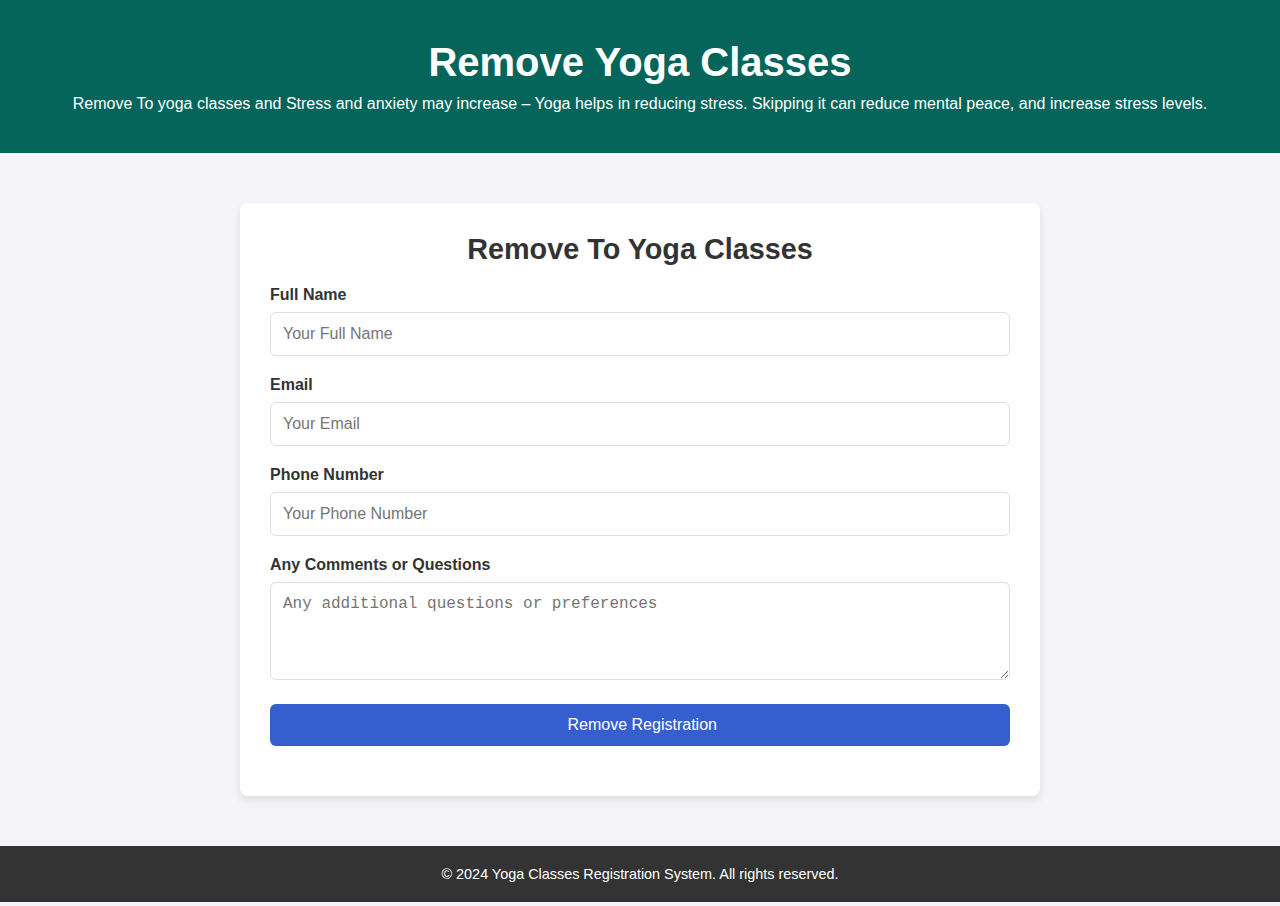
<file: deregister.html>
<!DOCTYPE html>
<html lang="en">
<head>
    <meta charset="UTF-8">
    <meta name="viewport" content="width=device-width, initial-scale=1.0">
    <title>Yoga Classes Registration</title>
    <style>
        * {
            margin: 0;
            padding: 0;
            box-sizing: border-box;
        }

        body {
            font-family: Arial, sans-serif;
            background-color: #f4f4f9;
            color: #333;
        }

        header {
            background-color: #05655b;
            color: #fff;
            text-align: center;
            padding: 40px 0;
        }

        header h1 {
            font-size: 2.5rem;
            margin-bottom: 10px;
        }

        .form-container {
            max-width: 800px;
            margin: 50px auto;
            background-color: #fff;
            padding: 30px;
            border-radius: 8px;
            box-shadow: 0 4px 10px rgba(0, 0, 0, 0.1);
        }

        .form-container h2 {
            font-size: 1.8rem;
            text-align: center;
            margin-bottom: 20px;
        }

        .form-container label {
            font-weight: bold;
            margin-bottom: 8px;
            display: block;
        }

        .form-container input,
        .form-container select,
        .form-container textarea {
            width: 100%;
            padding: 12px;
            margin-bottom: 20px;
            border: 1px solid #ddd;
            border-radius: 6px;
            font-size: 1rem;
        }

        .form-container input[type="submit"] {
            background-color: #355ecf;
            color: white;
            border: none;
            cursor: pointer;
        }

        .form-container input[type="submit"]:hover {
            background-color: #4f73df;
        }

        footer {
            background-color: #333;
            color: #fff;
            padding: 20px;
            text-align: center;
        }

        footer p {
            font-size: 0.9rem;
        }
    </style>
</head>
<body>

    <header>
        <h1> Remove Yoga Classes</h1>
        <p> Remove To  yoga classes and Stress and anxiety may increase – Yoga helps in reducing stress. Skipping it can reduce mental peace, and increase stress levels.</p>
    </header>

    <div class="form-container">
        <h2> Remove  To Yoga Classes</h2>
        <form action="deregister.php" method="POST">
            <label for="name">Full Name</label>
            <input type="text" id="name" name="name" placeholder="Your Full Name" required>

            <label for="email">Email</label>
            <input type="email" id="email" name="email" placeholder="Your Email" required>

            <label for="phone">Phone Number</label>
            <input type="tel" id="phone" name="phone" placeholder="Your Phone Number" required>

            <label for="comments">Any Comments or Questions</label>
            <textarea id="comments" name="comments" rows="4" placeholder="Any additional questions or preferences"></textarea>

            <input type="submit" value=" Remove Registration">
        </form>
    </div>

    <footer>
        <p>© 2024 Yoga Classes Registration System. All rights reserved.</p>
    </footer>

</body>
</html>
</file>
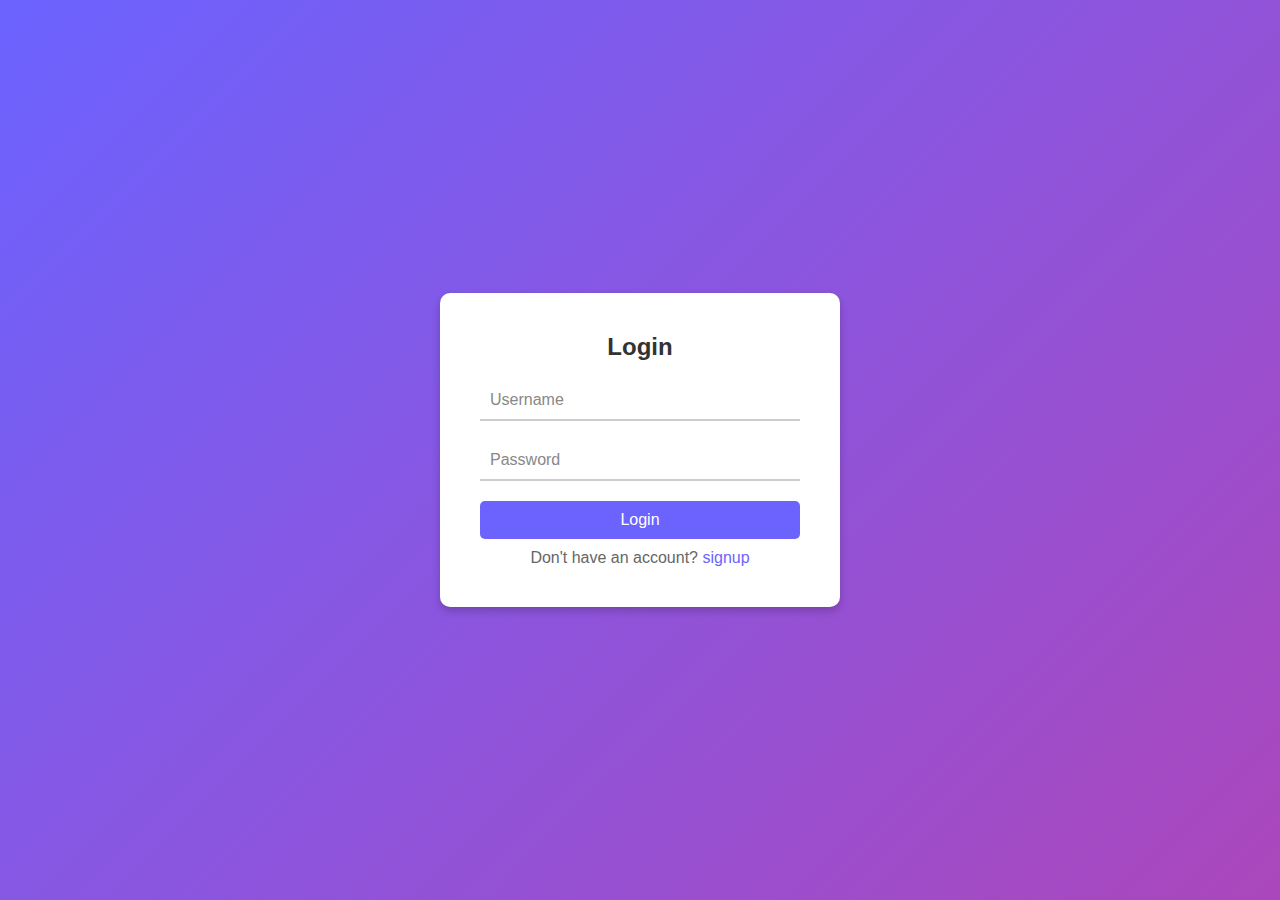
<file: login.html>
<!DOCTYPE html>
<html lang="en">
<head>
    <meta charset="UTF-8">
    <meta name="viewport" content="width=device-width, initial-scale=1.0">
    <title>Login Page</title>
    <style>* {
        margin: 0;
        padding: 0;
        box-sizing: border-box;
        font-family: Arial, sans-serif;
    }
    
    body {
        display: flex;
        justify-content: center;
        align-items: center;
        height: 100vh;
        background: linear-gradient(135deg, #6c63ff, #ab47bc);
    }
    
    .login-container {
        width: 100%;
        max-width: 400px;
        padding: 40px;
        background-color: #fff;
        border-radius: 10px;
        box-shadow: 0 4px 8px rgba(0, 0, 0, 0.2);
        text-align: center;
    }
    
    h2 {
        color: #333;
        margin-bottom: 20px;
    }
    
    .input-box {
        position: relative;
        margin-bottom: 20px;
    }
    
    .input-box input {
        width: 100%;
        padding: 10px;
        font-size: 16px;
        border: none;
        border-bottom: 2px solid #ccc;
        outline: none;
        background: none;
        transition: border-color 0.3s;
    }
    
    .input-box label {
        position: absolute;
        top: 10px;
        left: 10px;
        font-size: 16px;
        color: #888;
        pointer-events: none;
        transition: 0.3s;
    }
    
    .input-box input:focus {
        border-color: #6c63ff;
    }
    
    .input-box input:focus + label,
    .input-box input:valid + label {
        top: -18px;
        left: 0;
        color: #6c63ff;
        font-size: 14px;
    }
    
    .login-btn {
        width: 100%;
        padding: 10px;
        font-size: 16px;
        color: #fff;
        background-color: #6c63ff;
        border: none;
        border-radius: 5px;
        cursor: pointer;
        transition: background-color 0.3s;
    }
    
    .login-btn:hover {
        background-color: #574b90;
    }
    
    .signup-text {
        margin-top: 10px;
        color: #666;
    }
    
    .signup-text a {
        color: #6c63ff;
        text-decoration: none;
    }
    
    .signup-text a:hover {
        text-decoration: underline;
    }
    </style>
    <!-- <link rel="stylesheet" href="php.css"> -->
    <!-- <link rel="stylesheet" href="styles.css"> -->
</head>
<body>
    <div class="login-container">
        <h2>Login</h2>
        <form action="login.php" method="post">
            <div class="input-box">
                <input name="email" type="text" required>
                <label>Username</label>
            </div>
            <div class="input-box">
                <input name="password" type="password" required>
                <label>Password</label>
            </div>
            <button type="submit" class="login-btn">Login</button>
                

            <p class="signup-text">Don't have an account? <a href="signup.html">signup</a></p>
            <!-- <p class="signup-text">Don't have an account? <a href="appointment.html">book</a></p> -->
        </form>
    </div>
</body>
</html>
</file>
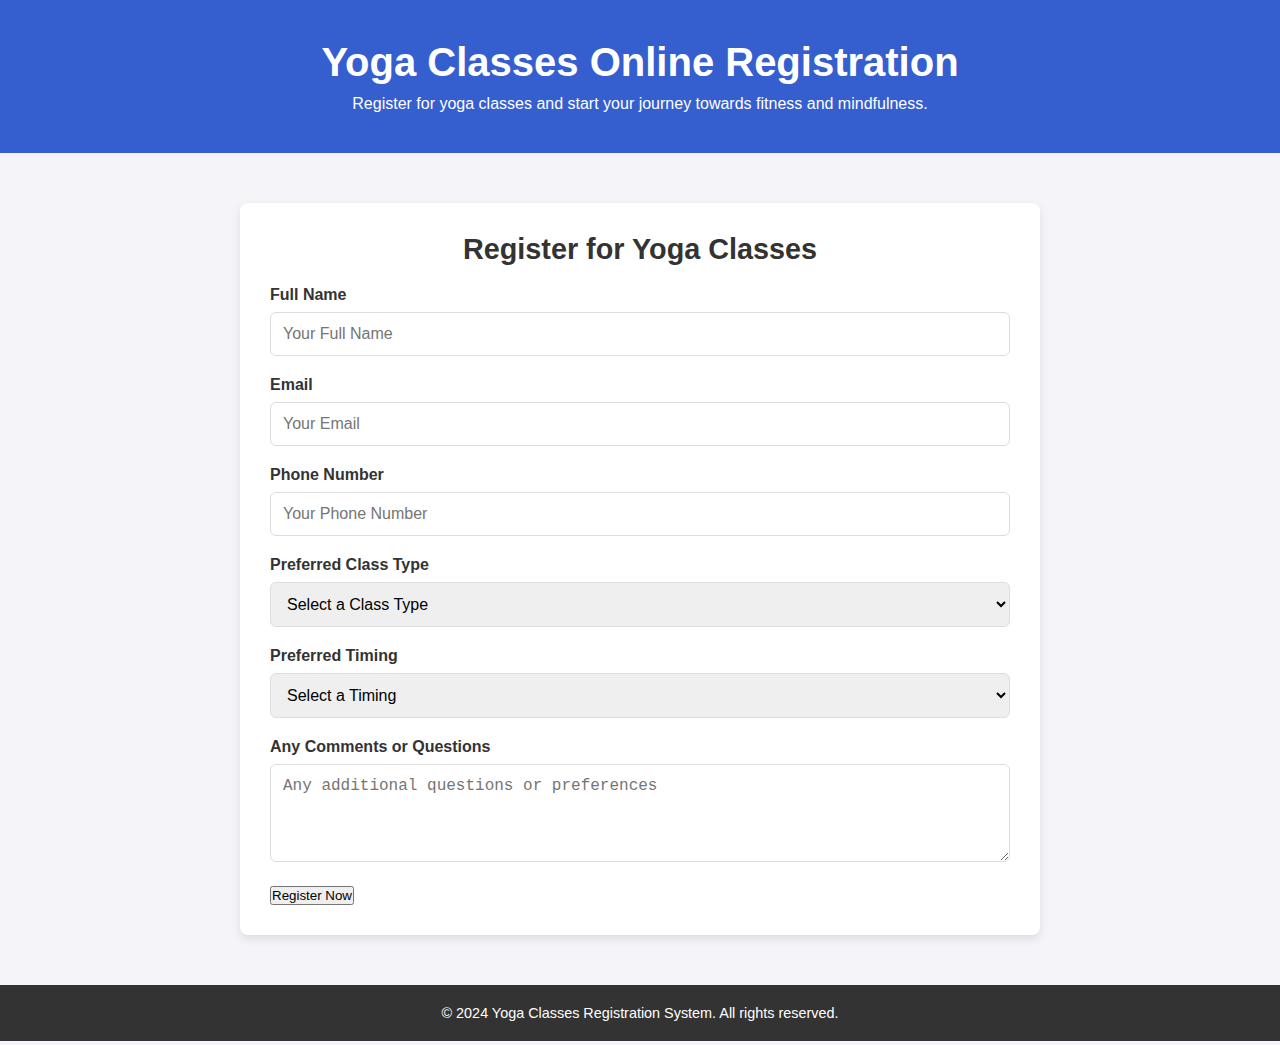
<file: registration.html>
<!DOCTYPE html>
<html lang="en">
<head>
    <meta charset="UTF-8">
    <meta name="viewport" content="width=device-width, initial-scale=1.0">
    <title>Yoga Classes Registration</title>
    <style>
        * {
            margin: 0;
            padding: 0;
            box-sizing: border-box;
        }

        body {
            font-family: Arial, sans-serif;
            background-color: #f4f4f9;
            color: #333;
        }

        header {
            background-color: #355ecf;
            color: #fff;
            text-align: center;
            padding: 40px 0;
        }

        header h1 {
            font-size: 2.5rem;
            margin-bottom: 10px;
        }

        .form-container {
            max-width: 800px;
            margin: 50px auto;
            background-color: #fff;
            padding: 30px;
            border-radius: 8px;
            box-shadow: 0 4px 10px rgba(0, 0, 0, 0.1);
        }

        .form-container h2 {
            font-size: 1.8rem;
            text-align: center;
            margin-bottom: 20px;
        }

        .form-container label {
            font-weight: bold;
            margin-bottom: 8px;
            display: block;
        }

        .form-container input,
        .form-container select,
        .form-container textarea {
            width: 100%;
            padding: 12px;
            margin-bottom: 20px;
            border: 1px solid #ddd;
            border-radius: 6px;
            font-size: 1rem;
        }

        .form-container input[type="submit"] {
            background-color: #355ecf;
            color: white;
            border: none;
            cursor: pointer;
        }

        .form-container input[type="submit"]:hover {
            background-color: #4f73df;
        }

        footer {
            background-color: #333;
            color: #fff;
            padding: 20px;
            text-align: center;
        }

        footer p {
            font-size: 0.9rem;
        }
    </style>
</head>
<body>

    
    <header>
        <h1>Yoga Classes Online Registration</h1>
        <p>Register for yoga classes and start your journey towards fitness and mindfulness.</p>
    </header>

    
    <div class="form-container">
        <h2>Register for Yoga Classes</h2>
        <form action="registration.php" method="POST">
            
            <label for="name">Full Name</label>
            <input type="text" id="name" name="name" placeholder="Your Full Name" required>

            <label for="email">Email</label>
            <input type="email" id="email" name="email" placeholder="Your Email" required>

            <label for="phone">Phone Number</label>
            <input type="tel" id="phone" name="phone" placeholder="Your Phone Number" required>

            <label for="classType">Preferred Class Type</label>
            <select id="classType" name="classType" required>
                <option value="">Select a Class Type</option>
                <option value="beginner">Beginner Yoga</option>
                <option value="intermediate">Intermediate Yoga</option>
                <option value="advanced">Advanced Yoga</option>
            </select>

            <label for="timing">Preferred Timing</label>
            <select id="timing" name="timing" required>
                <option value="">Select a Timing</option>
                <option value="morning">Morning (6 AM - 8 AM)</option>
                <option value="afternoon">Afternoon (12 PM - 2 PM)</option>
                <option value="evening">Evening (6 PM - 8 PM)</option>
            </select>

            <label for="comments">Any Comments or Questions</label>
            <textarea id="comments" name="comments" rows="4" placeholder="Any additional questions or preferences"></textarea>

            <button type="submit">Register Now</button>
        </form>
    </div>

    
    <footer>
        <p>© 2024 Yoga Classes Registration System. All rights reserved.</p>
    </footer>

</body>
</html>
</file>
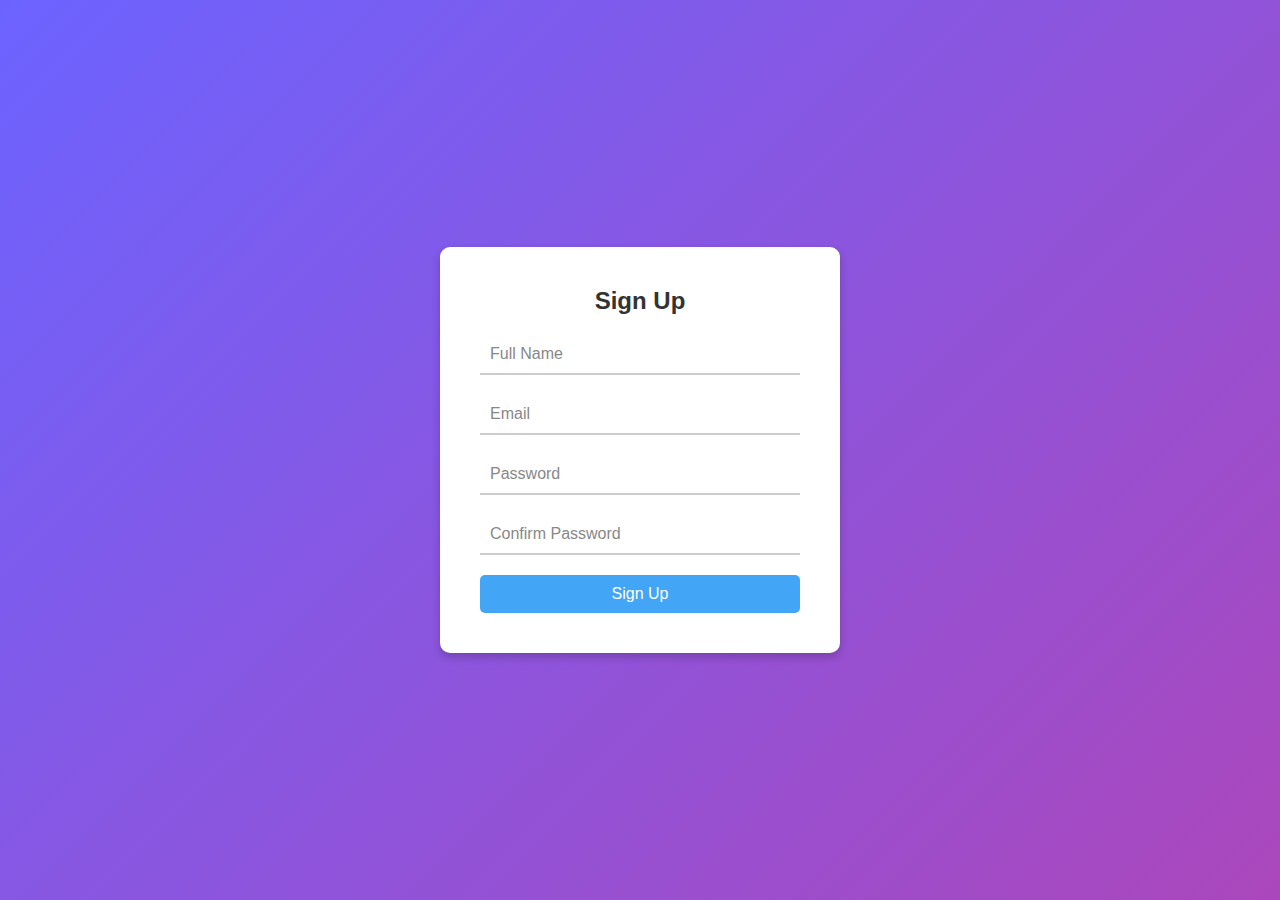
<file: signup.html>
<!DOCTYPE html>
<html lang="en">
<head>
    <meta charset="UTF-8">
    <meta name="viewport" content="width=device-width, initial-scale=1.0">
    <title>Sign Up Page</title>
    <style>
       
        * {
            margin: 0;
            padding: 0;
            box-sizing: border-box;
            font-family: Arial, sans-serif;
        }

        body {
            display: flex;
            justify-content: center;
            align-items: center;
            height: 100vh;
            background: linear-gradient(135deg, #6c63ff, #ab47bc);
        }

        
        .signup-container {
            width: 100%;
            max-width: 400px;
            padding: 40px;
            background-color: #fff;
            border-radius: 10px;
            box-shadow: 0 4px 8px rgba(0, 0, 0, 0.2);
            text-align: center;
        }

        h2 {
            color: #333;
            margin-bottom: 20px;
        }

        .input-box {
            position: relative;
            margin-bottom: 20px;
        }

        .input-box input {
            width: 100%;
            padding: 10px;
            font-size: 16px;
            border: none;
            border-bottom: 2px solid #ccc;
            outline: none;
            background: none;
            transition: border-color 0.3s;
        }

        .input-box label {
            position: absolute;
            top: 10px;
            left: 10px;
            font-size: 16px;
            color: #888;
            pointer-events: none;
            transition: 0.3s;
        }

        .input-box input:focus {
            border-color: #42a5f5;
        }

        .input-box input:focus + label,
        .input-box input:valid + label {
            top: -18px;
            left: 0;
            color: #42a5f5;
            font-size: 14px;
        }

        .signup-btn {
            width: 100%;
            padding: 10px;
            font-size: 16px;
            color: #fff;
            background-color: #42a5f5;
            border: none;
            border-radius: 5px;
            cursor: pointer;
            transition: background-color 0.3s;
        }

        .signup-btn:hover {
            background-color: #3367d6;
        }

        .login-text {
            margin-top: 10px;
            color: #666;
        }

        .login-text a {
            color: #42a5f5;
            text-decoration: none;
        }

        .login-text a:hover {
            text-decoration: underline;
        }
    </style>
</head>
<body>
    <div class="signup-container">
        <h2>Sign Up</h2>
        <form action="signup.php" method="post">
            <div class="input-box">
                <input type="text" name="full_name" required>
                <label>Full Name</label>
            </div>
            <div class="input-box">
                <input type="email" name="email" required>
                <label>Email</label>
            </div>
            <div class="input-box">
                <input type="password" name="password" required>
                <label>Password</label>
            </div>
            <div class="input-box">
                <input type="password" name="confirm_password" required>
                <label>Confirm Password</label>
            </div>
            <button type="submit" class="signup-btn">Sign Up</button>
        </form>
        
    </div>
</body>
</html>
</file>
<file: php.css>
* {
    margin: 0;
    padding: 0;
    box-sizing: border-box;
    font-family: Arial, sans-serif;
}

body {
    display: flex;
    justify-content: center;
    align-items: center;
    height: 100vh;
    background: linear-gradient(135deg, #6c63ff, #ab47bc);
}

.login-container {
    width: 100%;
    max-width: 400px;
    padding: 40px;
    background-color: #fff;
    border-radius: 10px;
    box-shadow: 0 4px 8px rgba(0, 0, 0, 0.2);
    text-align: center;
}

h2 {
    color: #333;
    margin-bottom: 20px;
}

.input-box {
    position: relative;
    margin-bottom: 20px;
}

.input-box input {
    width: 100%;
    padding: 10px;
    font-size: 16px;
    border: none;
    border-bottom: 2px solid #ccc;
    outline: none;
    background: none;
    transition: border-color 0.3s;
}

.input-box label {
    position: absolute;
    top: 10px;
    left: 10px;
    font-size: 16px;
    color: #888;
    pointer-events: none;
    transition: 0.3s;
}

.input-box input:focus {
    border-color: #6c63ff;
}

.input-box input:focus + label,
.input-box input:valid + label {
    top: -18px;
    left: 0;
    color: #6c63ff;
    font-size: 14px;
}

.login-btn {
    width: 100%;
    padding: 10px;
    font-size: 16px;
    color: #fff;
    background-color: #6c63ff;
    border: none;
    border-radius: 5px;
    cursor: pointer;
    transition: background-color 0.3s;
}

.login-btn:hover {
    background-color: #574b90;
}

.signup-text {
    margin-top: 10px;
    color: #666;
}

.signup-text a {
    color: #6c63ff;
    text-decoration: none;
}

.signup-text a:hover {
    text-decoration: underline;
}
</file>
